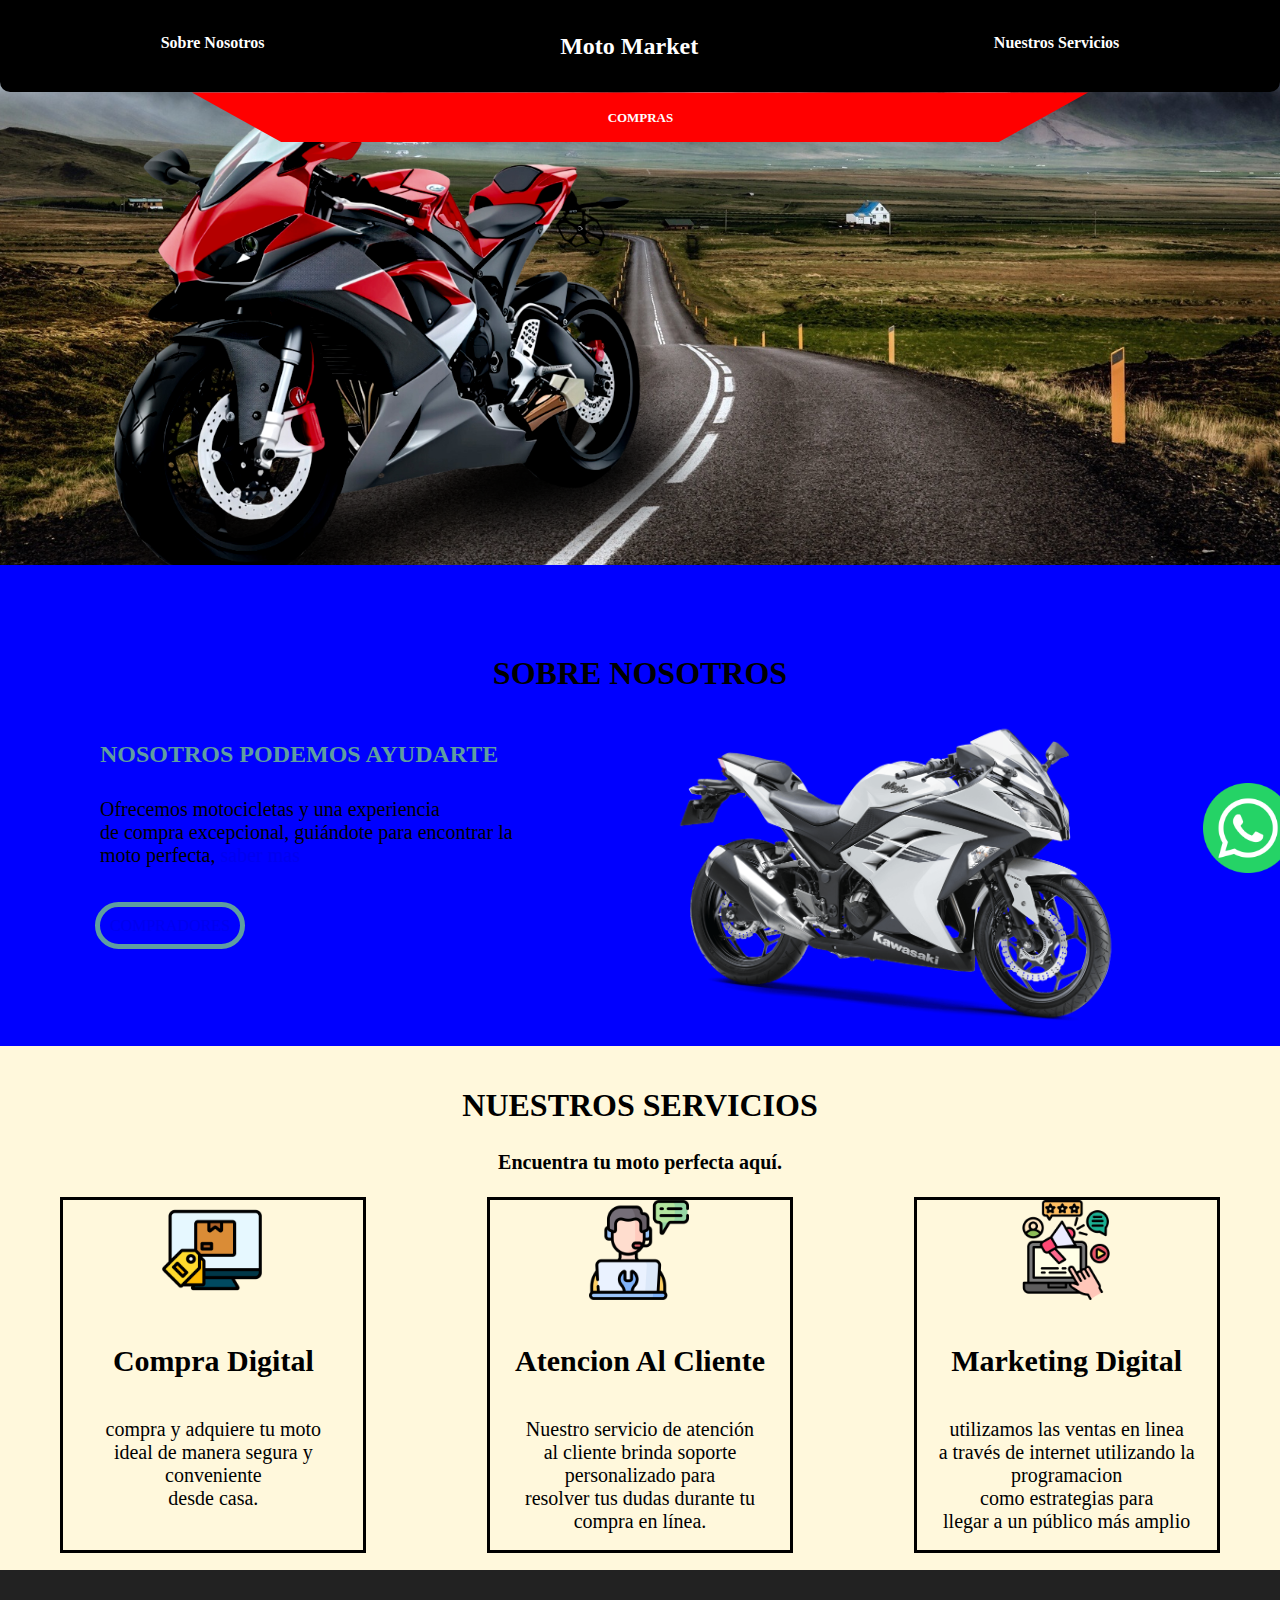
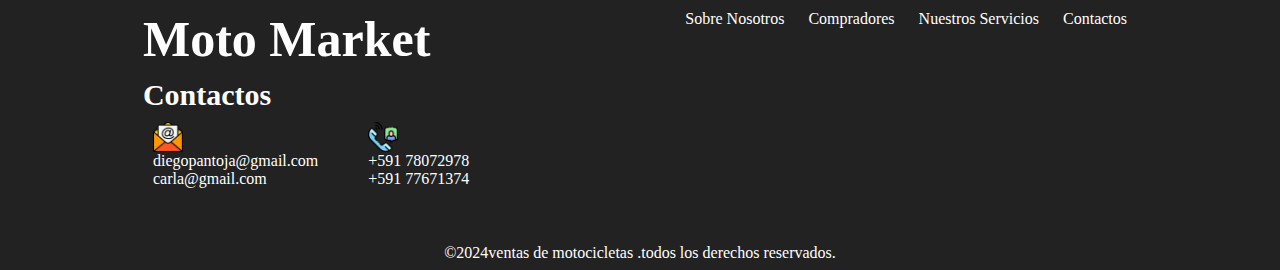
<file: index.html>
<!DOCTYPE html>
<!--
Click nbfs://nbhost/SystemFileSystem/Templates/Licenses/license-default.txt to change this license
Click nbfs://nbhost/SystemFileSystem/Templates/Other/html.html to edit this template
-->
<html>
    <head>
        <title>MotoMarket</title>
        <meta charset="UTF-8">
        <meta name="viewport" content="width=device-width, initial-scale=1.0">
        <link rel="stylesheet" href="style.css">
    </head>
    <body>
        
        <!-- BOTON WHATSAPP -->
        
        <div>
            <a href="https://wa.me/59178072978"><img class="contactos" src="img/social.png" alt="contactos"></a>
        </div>
        
        <header  class="titulo">
            <a class="nosotros" href="nosotros.html"><h4>Sobre Nosotros</h4></a>
            <a class="home" href="index.html"><h2>Moto Market</h2></a>
            <a class="servicios" href="servicios.html"><h4>Nuestros Servicios</h4></a>
        </header>
        
        <!-- BARRA ROJO -->
        
        <div class="menu">
            <nav>
                <a href="comprador/index.html">Compras</a>
            </nav>            
        </div>    
    <div>
        
        <!-- PORTADA -->
        
        <div class="parrafo">
            <img class="portada" src="img/portada.png" alt="portada">          
            <article>
                <strong>"MotoMarket tienda en línea de motos con una amplia<br>
                    selección, buenos precios y excelente servicio."</strong>
            </article> 
        </div>      
    </div>   
        
        <!-- SOBRE NOSOTROS -->
        
   <div class="fondo1">
        <h1 class="about">SOBRE NOSOTROS</h1>
        
        <div class="about-us">
            <div class="item 1">
                <h2 class="subtitulo">NOSOTROS PODEMOS AYUDARTE</h2>
                <p class="text">Ofrecemos motocicletas y una experiencia<br>
                de compra excepcional, guiándote para encontrar la<br>
                moto perfecta, <a class="masinfo" href="nosotros.html" alt="Más sobre nosotros">saber mas</a></p>
                
                <div>
                    <a class="empezar1" href="compradores.html">COMPRADORES</a>
                </div>
                
            </div>
            
            <div class="item 2">
                <img src="img/img2.png" widht="300px" height="300px">
       </div>
        </div>
   </div>    
 
               <!-- NUESTROS SERVICIOS -->
        
        <div class="fondo2" >  
        <h1 class="service"> NUESTROS SERVICIOS</h1>
        <h4 class="text2">Encuentra tu moto perfecta aquí.</h4>
        
        
        <div class="contenedor">
            
                <div class="items 1">
                     <img class="imagen1" src="img/compradigital.png" width="100px" height="100px">
                     <h4 class="name-service">Compra Digital</h4>
                     <p class="text3">compra y adquiere tu moto<br>
                         ideal de manera segura y conveniente<br>
                         desde casa.</p>
                </div>
            
                <div class="items 2">
                    <img class="imagen2" src="img/servicio.png" width="100px" height="100px">
                    <h4 class="name-service">Atencion Al Cliente</h4>
                    <p class="text3">Nuestro servicio de atención<br>
                        al cliente brinda soporte personalizado para<br>
                        resolver tus dudas durante tu<br>
                        compra en línea.</p>
                </div>
            
                <div class="items 3">
                    <img class="imagen3" src="img/marketing.png" width="100px" height="100px">
                    <h4 class="name-service">Marketing Digital</h4>
                    <p class="text3"> utilizamos las ventas en linea<br>
                        a través de internet utilizando la
                        programacion <br> como estrategias para<br>
                        llegar a un público más amplio</p>
                </div>
        </div>
        </div>
               
        <footer>
            <div class="mainmenu">
                
                <div>
                    <h1 class="titulo-piepag">Moto Market</h1>
                    <h4 class="contact">Contactos</h4>
                    
                    <div class="cont-item">
                        <div class="correo-item">
                            <img src="img/correo2.png" width="30px" height="30px">
                            <h7>diegopantoja@gmail.com</h7>
                            <h7>carla@gmail.com</h7>
                        </div>
                        <div class="telefono-item">
                            <img src="img/telefono2.png" width="30px" height="30px">
                            <h7>+591 78072978</h7>
                            <h7>+591 77671374</h7>
                        </div>
                    </div>
                    
                </div>

                <div class="item-menu">
                    <div>
                        <a href="nosotros.html">Sobre Nosotros</a>
                        <a href="comprador/index.html">Compradores</a>
                        <a href="servicios.html">Nuestros Servicios</a>
                        <a href="https://wa.me/59178072978">Contactos</a>
                    </div>
    

                </div>
            </div>
            
            <p class="copy">&copy;2024ventas de motocicletas .todos los derechos reservados.</p>
        </footer>
    </body>
</html>
</file>
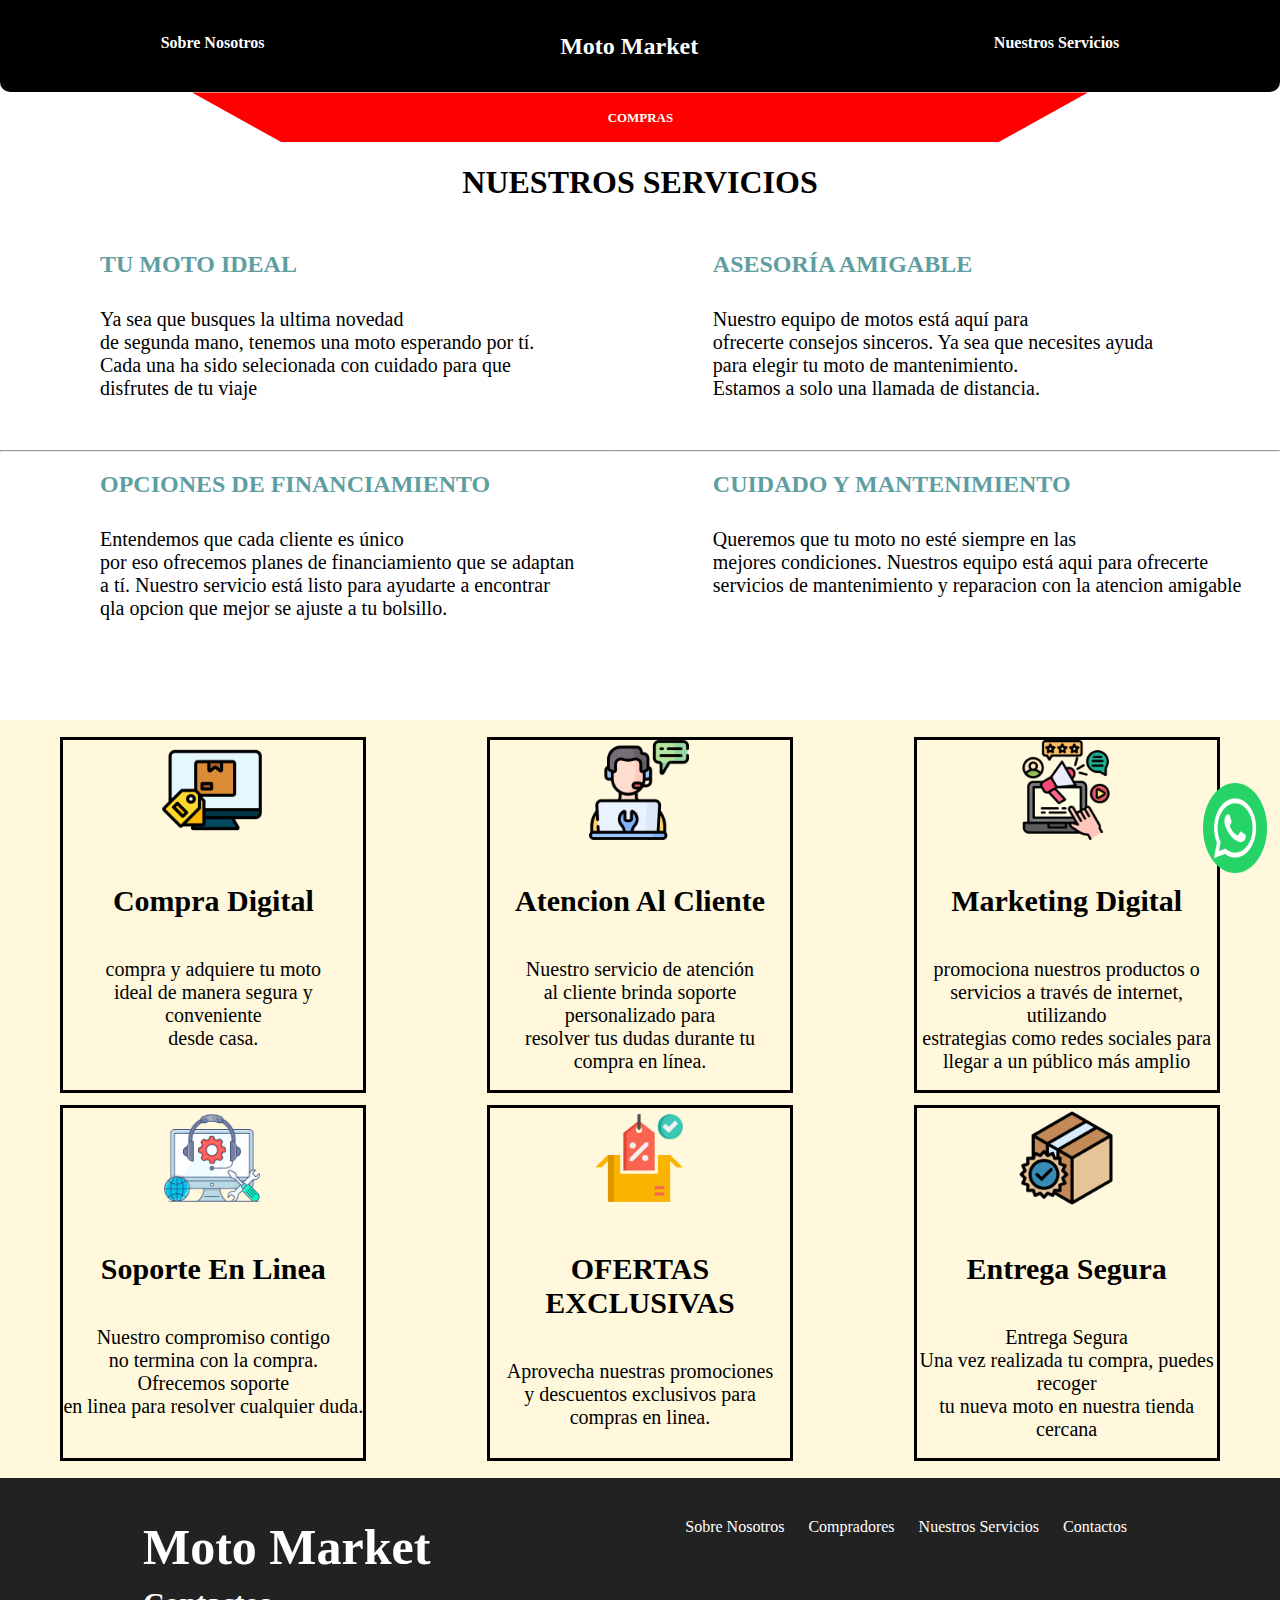
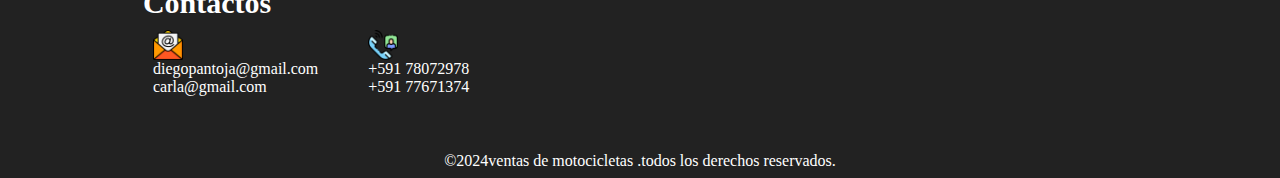
<file: servicios.html>
<!DOCTYPE html>
<!--
Click nbfs://nbhost/SystemFileSystem/Templates/Licenses/license-default.txt to change this license
Click nbfs://nbhost/SystemFileSystem/Templates/ClientSide/html.html to edit this template
-->
<html>
    <head>
        <title>Nuestros Servicios</title>
        <meta charset="UTF-8">
        <meta name="viewport" content="width=device-width, initial-scale=1.0">
        <link rel="stylesheet" href="style-servicios.css">
    </head>
    <body>
           <!-- BOTON DE WHATSAPP -->     
        <div>
            <a href="https://wa.me/59178072978" ><img class="contactos" src="img/social.png" alt="contactos"></a>
        </div>
        
           <!-- NAVEGACION -->
           
        <header  class="titulo">
            <a class="nosotros" href="nosotros.html"><h4>Sobre Nosotros</h4></a>
            <a class="home" href="index.html"><h2>Moto Market</h2></a>
            <a class="servicios" href="servicios.html"><h4>Nuestros Servicios</h4></a>
        </header>
        <div class="menu">
            <nav>
                <a href="comprador/index.html">Compras</a>
              
            </nav>            
        </div> 
        
        <!-- NUESTROS SERVICIOS -->
        
        <h1 class="service">NUESTROS SERVICIOS</h1>

        
        <div class="about-us">
            <div class="item 1">
                <h2 class="subtitulo">TU MOTO IDEAL</h2>
                <p class="text">Ya sea que busques la ultima novedad<br>
                de segunda mano, tenemos una moto esperando por tí.<br>
                Cada una ha sido selecionada con cuidado para que<br>
                disfrutes de tu viaje</p>
                
                <hr>
                
                <h2 class="subtitulo">OPCIONES DE FINANCIAMIENTO</h2>
                <p class="text">Entendemos que cada cliente es único<br>
                por eso ofrecemos planes de financiamiento que se adaptan<br>
                a tí. Nuestro servicio está listo para ayudarte a encontrar<br>
                qla opcion que mejor se ajuste a tu bolsillo.</p>
            </div>
            
            <div class="item 2">
                 <h2 class="subtitulo">ASESORÍA AMIGABLE</h2>
                <p class="text">Nuestro equipo de motos está aquí para<br>
                ofrecerte consejos sinceros. Ya sea que necesites ayuda<br>
                para elegir tu moto de mantenimiento.<br>
                Estamos a solo una llamada de distancia.</p>
                <hr>
                <h2 class="subtitulo">CUIDADO Y MANTENIMIENTO</h2>
                <p class="text">Queremos que tu moto no esté siempre en las<br>
                mejores condiciones. Nuestros equipo está aqui para ofrecerte<br>
                servicios de mantenimiento y reparacion con la atencion amigable</p>
            </div>
        </div> 
     
        
        <!-- SERVICIOS -->
        
        <div class="fondo2" >
        <div class="contenedor">
            
                <div class="items 1">
                     <img class="imagen1" src="img/compradigital.png" width="100px" height="100px">
                     <h4 class="name-service">Compra Digital</h4>
                     <p class="text3">compra y adquiere tu moto<br>
                         ideal de manera segura y conveniente<br>
                         desde casa.</p>
                </div>
            
                <div class="items 2">
                    <img class="imagen2" src="img/servicio.png" width="100px" height="100px">
                    <h4 class="name-service">Atencion Al Cliente</h4>
                    <p class="text3">Nuestro servicio de atención<br>
                        al cliente brinda soporte personalizado para<br>
                        resolver tus dudas durante tu<br>
                        compra en línea.</p>
                </div>
            
                <div class="items 3">
                    <img class="imagen3" src="img/marketing.png" width="100px" height="100px">
                    <h4 class="name-service">Marketing Digital</h4>
                    <p class="text3">promociona nuestros productos o<br>
                        servicios a través de internet, utilizando<br>
                        estrategias como redes sociales para<br>
                        llegar a un público más amplio</p>
                </div>
        </div>

            <br>

            <!-- ITEMS -->
            
            <div class="contenedor">
            
                <div class="items 1">
                     <img class="imagen1" src="img/soporte-online.png" width="100px" height="100px">
                     <h4 class="name-service">Soporte En Linea</h4>
                     <p class="text3">Nuestro compromiso contigo<br>
                         no termina con la compra. Ofrecemos soporte<br>
                         en linea para resolver cualquier duda.</p>
                </div>
            
                <div class="items 2">
                    <img class="imagen2" src="img/oferta.png" width="100px" height="100px">
                    <h4 class="name-service">OFERTAS EXCLUSIVAS</h4>
                    <p class="text3">Aprovecha nuestras promociones<br>
                        y descuentos exclusivos para compras en linea.</p>
                </div>
            
                <div class="items 3">
                    <img class="imagen3" src="img/entrega.png" width="100px" height="100px">
                    <h4 class="name-service">Entrega Segura</h4>
                    <p class="text3">Entrega Segura<br>
                        Una vez realizada tu compra, puedes recoger<br>
                        tu nueva moto en nuestra tienda cercana</p>
                </div>
        </div>
        </div>
        
        <!-- PIE DE PAGINA -->
        
        <footer>
            <div class="mainmenu">
                
                <div>
                    <h1 class="titulo-piepag">Moto Market</h1>
                    <h4 class="contact">Contactos</h4>
                    
                    <div class="cont-item">
                        <div class="correo-item">
                            <img src="img/correo2.png" width="30px" height="30px">
                            <h7>diegopantoja@gmail.com</h7>
                            <h7>carla@gmail.com</h7>
                        </div>
                        <div class="telefono-item">
                            <img src="img/telefono2.png" width="30px" height="30px">
                            <h7>+591 78072978</h7>
                            <h7>+591 77671374</h7>
                        </div>
                    </div>
                    
                </div>
                
                <div class="item-menu">
                    <a href="nosotros.html">Sobre Nosotros</a>
                    <a href="comprador/index.htmlompradores.html">Compradores</a>
                    <a href="servicios.html">Nuestros Servicios</a>
                    <a href="https://wa.me/59178072978">Contactos</a>
                    
                </div>
            </div>
            
            <p class="copy">&copy;2024ventas de motocicletas .todos los derechos reservados.</p>
        </footer>
        
    </body>
</html>
</file>
<file: style.css>
body{
    font-size: 16px;
    margin: 0;
    padding: 0;
}

.contactos{
    left: 94%;
    top: 87%;
    width: auto;
    height: 10%;
    position: fixed;
}

.contactos:hover{        
    transform: scale(0.9);  
}


.portada{
    width: 100%;
    height: auto;
    position: absolute;
    z-index: -1;
    top: 1%;
}

header{
    background-color: black;
    border-bottom-right-radius: 10px;
    border-bottom-left-radius: 10px;
    color: white;
    padding: 1%;
    text-align: center;
    z-index: 3;
    position: relative;
    height: 100%;
}



.titulo{
    display: flex;
    justify-content: space-around;
    font-size: 100%;
    margin: 0;
}

.nosotros{
    color: white;
    text-decoration: none;
}

.nosotros:hover{
    color: lightseagreen;
    transform: scale(1.4);
}

.servicios{
    color: white;
    text-decoration: none;
}

.servicios:hover{
    color: lightseagreen;
    transform: scale(1.4);
}

.nosotros:hover{
    color: lightseagreen;
    transform: scale(1.4);
}

.home{
    color: white;
    text-decoration: none;
}

.home:hover{
    color: lightseagreen;
    transform: scale(1.4);
}

.menu {
  width: 70%;
  display: flex;
  justify-content: center;
  background-color: red;
  padding: 1% 0;
  position: sticky;
  top: 0;
  margin-left: 15%;
  margin-right: 15%;
  height: 3%;
  clip-path: polygon(0 0, 100% 0, 90% 100%, 10% 100%);
  animation-name: menuintro;
  animation-duration: 1000ms;
  z-index: 2;
}

@keyframes menuintro{
  0%{position: absolute;
    display: flex;
    justify-content: center;
    margin-left: 13%;
    margin-top: 0%;
    opacity: 0;
    padding: 1% 0%;
    width: 75%;
  }
  100%{position: absolute;
    display: flex;
    justify-content: center; 
    margin-left: 13%;
    margin-top: 3.5%;
    opacity: 100%;
    padding: 1% 0%;
    width: 75%;
  }
}


nav{
   position: relative;
   z-index: 1;
   width: 80%;
   display: flex;
   justify-content: space-evenly;
}

nav a{
    color: white;
    text-decoration: none;
    margin: 0.5% 1%;
    font-weight: bold;
    font-size: 90%;
    text-transform: uppercase;
    transform: scale(0.9);
    
}

nav a:hover{
    font-size: 100%;
}

article{
    font-size: 130%;
    margin-right: 5%;
    margin-top: 10%;
    height: auto;
    width: auto;
    border-radius: 15%;
    padding: 3%;
    backdrop-filter: blur(10px);
    color: white;
    font-family:"Comic Sans MS", cursive;
    text-align: center;
    z-index: -1;
    position: absolute;
    animation-name: mover-texto;
    animation-duration: 2000ms;
    animation-fill-mode: forwards;
    opacity: 0%;
}


@keyframes mover-texto{
    0%{transform: translateX(30%);
    opacity: 0%}
    100%{transform: translateX(0%);
    opacity: 100%}
}


.parrafo{
    display: flex;
    flex-direction: row-reverse;
    padding-bottom: 30%;
    padding-top: 3%;
    padding-left: 10%;
}


            /*SOBRE NOSOTROS*/

.fondo1{
    background-color: blue;
    padding: 20px 0 20px 0;
}
            
.about-us{
    margin-top: 30px;
    display: flex;
    justify-content: space-around;
}

.masinfo{
    text-decoration: none;
}

.item{
    flex-grow: 1;
}

.item img:hover{
    transform: scale(1.1);
}

.about{
    margin-top: 70px;
    text-align: center;
}

.subtitulo{
    margin-left: 100px;
    color: cadetblue;
}

.text{
    margin: 30px 0 50px 100px;
    font-size: 20px;
}

   
           /*BOTONES PARA EMPEZAR*/

.empezar1{
    border-radius: 20px;
    font-family: unset;
    text-decoration: none;
    margin: 0 25px 0 100px;
    background-color: transparent;
    outline: 5px solid cadetblue;
    padding: 10px;
}

.empezar1:hover{
    color: orangered;
    font-size: 110%;
}

.empezar2{
    border-radius: 20px;
    font-family: unset;
    text-decoration: none;
    margin: 0 25px 0 100px;
    background-color: transparent;
    outline: 5px solid cadetblue;
    padding: 10px;
}

.empezar2:hover{
    color: orangered;
    font-size: 110%;
}

        /* NUESTROS SERVICIOS */

.fondo2{
    background-color: cornsilk;
    padding: 20px 0 20px 0;
}
        
        
.service{
    text-align: center;
}

.text2{
    text-align: center;
    font-size: 20px;
}

.contenedor{
    display: flex;
    justify-content: space-around;
}

.items{
    outline: 3px solid;
    width: 300px;
    height: 350px;
    cursor: pointer;
}

.items:hover{
    transform: scale(0.9);
    background-color: #ccffcc;
}

.imagen1{
    margin-left: 33%;
}
.imagen2{
    margin-left: 33%;
}
.imagen3{
    margin-left: 33%;
}

.name-service{
    text-align: center;
    font-size: 30px;
}

.text3{
    text-align: center;
    font-size: 20px;
}


/* PIE DE PAGINA */

footer{
    background-color:#222;
    height: 300px;
}

.mainmenu{
    padding: 40px;
    display: flex;
    justify-content: space-around;
}

.titulo-piepag{
    color: white;
    font-size: 50px;
    margin: 0 0 10px 0;
}

.contact{
    margin: 10px 0 10px 0;
    color: white;
    font-size: 30px;
}

.cont-item{
    display: flex;
    color: white;
    justify-content: space-between;
}

.correo-item{
    margin: 0 40px 0 10px;
    display: flex;
    flex-direction: column;
}

.telefono-item{
    display: flex;
    margin-left: 10px;
    flex-direction: column;
}


.formulario-container{
    margin-top: 50px;
}


footer a{
    color: white;
    text-decoration: none;
    margin: 0 10px;
}

footer a:hover{
    color: #3AA8AD;
}

.copy{
    font-size: 16px;
    text-align: center;
    color: white;
}
</file>
<file: style-servicios.css>
body{
    font-size: 16px;
    margin: 0;
    padding: 0;
}

/* BOTON DE WHATSAPP */

.contactos{
    left: 94%;          
    top: 87%;      
    width: 5%;         
    height: 10%;       
    position: fixed;   
}

.contactos:hover{        
    transform: scale(0.9);  
}


/* NAVEGACION */
header{
    background-color: black;
    border-bottom-right-radius: 10px;
    border-bottom-left-radius: 10px;
    color: white;
    padding: 1%;
    text-align: center;
    z-index: 3;
    position: relative;
}

/* TITULOS EN LA NAVEGACION */
.titulo{
    display: flex;
    justify-content: space-around;
    font-size: 100%;
    margin: 0;
}

.nosotros{
    color: white;
    text-decoration: none;
}

.nosotros:hover{
    color: lightseagreen;
    transform: scale(1.4);
}

.servicios{
    color: white;
    text-decoration: none;
}

.servicios:hover{
    color: lightseagreen;
    transform: scale(1.4);
}

.nosotros:hover{
    color: lightseagreen;
    transform: scale(1.4);
}

.home{
    color: white;
    text-decoration: none;
}

.home:hover{
    color: lightseagreen;
    transform: scale(1.4);
}

.menu {
  width: 70%;
  display: flex;
  justify-content: center;
  background-color: red;
  padding: 1% 0;
  position: sticky;
  top: 0;
  margin-left: 15%;
  margin-right: 15%;
  height: 3%;
  clip-path: polygon(0 0, 100% 0, 90% 100%, 10% 100%);
  animation-name: menuintro;
  animation-duration: 1000ms;
  z-index: 2;
}

@keyframes menuintro{
  0%{position: absolute;
    display: flex;
    justify-content: center;
    margin-left: 13%;
    margin-top: 0%;
    opacity: 0;
    padding: 1% 0%;
    width: 75%;
  }
  100%{position: absolute;
    display: flex;
    justify-content: center; 
    margin-left: 13%;
    margin-top: 3.5%;
    opacity: 100%;
    padding: 1% 0%;
    width: 75%;
  }
}


nav{
   position: relative;
   z-index: 1;
   width: 80%;
   display: flex;
   justify-content: space-evenly;
}

nav a{
    color: white;
    text-decoration: none;
    margin: 0.5% 1%;
    font-weight: bold;
    font-size: 90%;
    text-transform: uppercase;
    transform: scale(0.9);
    
}

nav a:hover{
    font-size: 100%;
}

            /* NUESTROS SERVICIOS */

.fondo1{
    background-color: white;
    padding: 20px 0 20px 0;
}
            
.about-us{
    margin-top: 30px;
    display: flex;
    justify-content: center;
}

.item{
    flex-grow: 1;
    margin-bottom: 50px;
}

.about{
    margin-top: 70px;
    text-align: center;
}

.subtitulo{
    margin-left: 100px;
    color: cadetblue;
}

.text{
    margin: 30px 0 50px 100px;
    font-size: 20px;
}

 
           
            
.fondo2{
    background-color: cornsilk;
    padding: 20px 0 20px 0;
}
        
        
.service{
    text-align: center;
    animation-name: move-titulo;
    animation-duration: 2000ms;
}

@keyframes move-titulo{
    0%{transform: translateY(-60%);}
    100%{transform: translateY(0%);}
}

.text2{
    text-align: center;
    font-size: 20px;
}

.contenedor{
    display: flex;
    justify-content: space-around;
}

.items{
    outline: 3px solid;
    width: 300px;
    height: 350px;
    cursor: pointer;
}

.items:hover{
    transform: scale(0.9);
    background-color: #ccffcc;
}

.imagen1{
    margin-left: 33%;
}
.imagen2{
    margin-left: 33%;
}
.imagen3{
    margin-left: 33%;
}

.name-service{
    text-align: center;
    font-size: 30px;
}

.text3{
    text-align: center;
    font-size: 20px;
}



footer{
    background-color:#222;
    height: 300px;
}

.mainmenu{
    padding: 40px;
    display: flex;
    justify-content: space-around;
}

.titulo-piepag{
    color: white;
    font-size: 50px;
    margin: 0 0 10px 0;
}

.contact{
    margin: 10px 0 10px 0;
    color: white;
    font-size: 30px;
}

.cont-item{
    display: flex;
    color: white;
    justify-content: space-between;
}

.correo-item{
    margin: 0 40px 0 10px;
    display: flex;
    flex-direction: column;
}

.telefono-item{
    display: flex;
    margin-left: 10px;
    flex-direction: column;
}


footer a{
    color: white;
    text-decoration: none;
    margin: 0 10px;
}

footer a:hover{
    color: #3AA8AD;
}

.copy{
    font-size: 16px;
    text-align: center;
    color: white;
}
</file>
